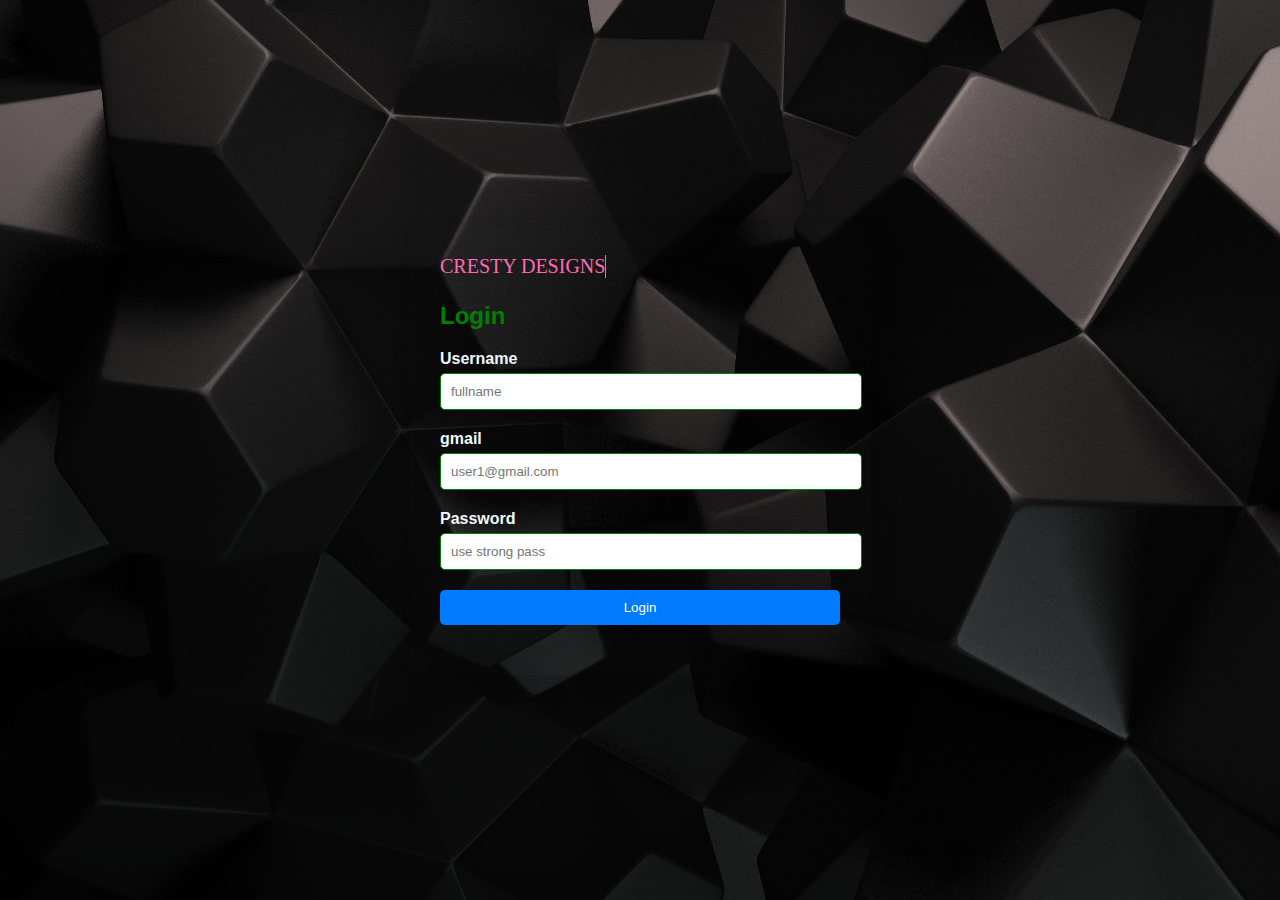
<file: cresty/login.html>
<!DOCTYPE html>
<html lang="en">
<head>
<meta charset="UTF-8">
<meta name="viewport" content="width=device-width, initial-scale=1.0">
<title>Login Form</title>
<style>

.typing-text{
  font-family:cursive ;
    color: hotpink;
    border-right: 1px solid hotpink;
    font-size: 20px;
  }
  @keyframes typing {
  from{
      width:0;
  }
  to{
      width: 45%;
  }
}
  .typing-text{
      display: inline-block;
      overflow: hidden;
      white-space: nowrap;
      animation: typing 2s steps(30,end),75s step-end infinite;

  }
  

  body {
    font-family: Arial, sans-serif;
    background-image: url(newpage2.jpg);
    background-repeat: no-repeat;
    background-attachment: fixed;
    background-size: cover;
    margin: 0;
    display: flex;
    justify-content: center;
    align-items: center;
    height: 100vh;
  }
  h2{
    color: green;
  }

  .login-container {
    background:linear-gradient(25 deg,green,black);
    border-radius: 10px;
    padding: 30px;
    box-shadow: 10px 10px 10px 10px rgba(0, 0, 0, 0.1);
    width: 100%;
    max-width:400px;
  }

  .form-group {
    margin-bottom: 20px;
  }

  .form-group label {
    display: block;
    margin-bottom: 5px;
    font-weight: bold;
    color: aliceblue;
  }

  .form-group input {
    width: 100%;
    padding: 10px;
    border: 1px solid green;
    border-radius: 5px;
  }

  .form-group button {
    background-color: #007bff;
    color: #fff;
    border: none;
    border-radius: 5px;
    padding: 10px 15px;
    cursor: pointer;
    width: 100%;
  }
  .form-group button:hover {
    background-color: rgb(0, 165, 0);
    color: #fff;
    border: none;
    border-radius: 15px;
    padding: 15px 20px;
    cursor: pointer;
    width: 100%;
  }
  typing-text{
    margin-top: 0;

  }
  
</style>
</head>
<body>
  
  <div class="login-container">
    <div class="typing-text">CRESTY DESIGNS </div>
    <h2>Login</h2>
    <form id="loginForm">
      <div class="form-group">
        <label for="username">Username</label>
        <input type="text" id="username" name="username" placeholder="fullname" required>
      </div>
      <div class="form-group">
        <label for="gmail">gmail</label>
        <input type="gmail" id="password" name="password" placeholder="user1@gmail.com" required>
      </div>
      <div class="form-group">
        <label for="password">Password</label>
        <input type="password" id="password" name="password" placeholder="use strong pass" required>
      </div>
      <div class="form-group">
        <button type="submit">Login</button>
      </div>
    </form>
  </div>

  <script>
    const loginForm = document.getElementById('loginForm');
    loginForm.addEventListener('submit', function(event) {
      event.preventDefault();
      const username = loginForm.username.value;
      const password = loginForm.password.value;

      // Here you can add your authentication logic
      // For the sake of this example, let's just show an alert
      alert(`Logged in with Username: ${username}`);
    });
  </script>
</body>
</html>
</file>
